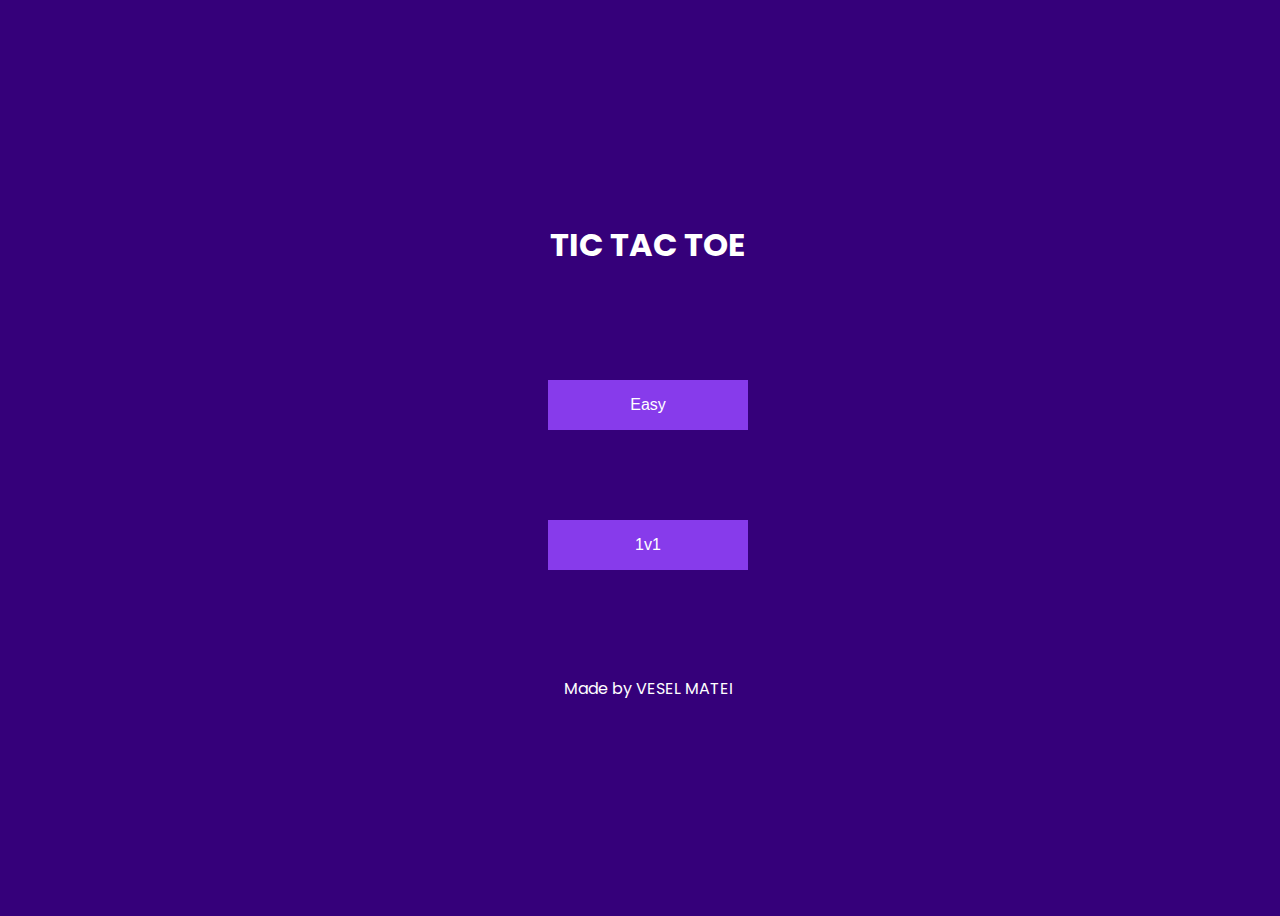
<file: index.html>
<!DOCTYPE html>
<html lang="en">
<head>
    <meta charset="UTF-8">
    <meta http-equiv="X-UA-Compatible" content="IE=edge">
    <meta name="viewport" content="width=device-width, initial-scale=1.0">
    <link rel="stylesheet" href="index.css">
    <link rel="preconnect" href="https://fonts.googleapis.com">
<link rel="preconnect" href="https://fonts.gstatic.com" crossorigin>
<link href="https://fonts.googleapis.com/css2?family=Poppins:wght@500&display=swap" rel="stylesheet">
    <title>TIC TAC TOE</title>
</head>
<body>
    <h1>TIC TAC TOE</h1>
    <a href="game_easy.html"><button>Easy</button></a>
    <a href="game.html"><button>1v1</button></a>
    <div>
        <p>Made by VESEL MATEI</p>
    </div>
</body>
</html>
</file>
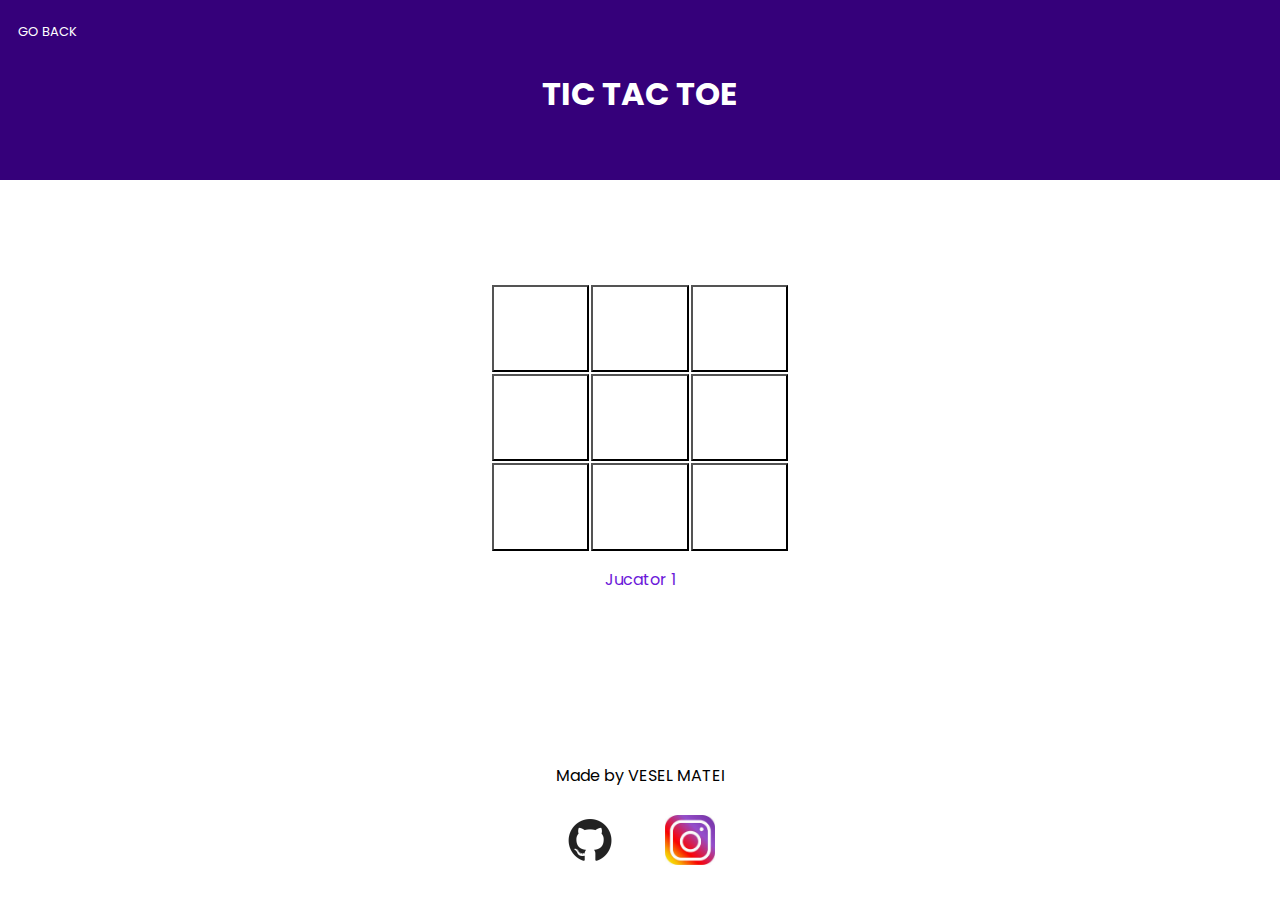
<file: game.html>
<!DOCTYPE html>
<html lang="en">
<head>
    <meta charset="UTF-8">
    <meta http-equiv="X-UA-Compatible" content="IE=edge">
    <meta name="viewport" content="width=device-width, initial-scale=1.0">
    <title>TIC TAC TOE GAME</title>
    <link rel="stylesheet" href="game.css">
    <script src="game.js"></script>
    <link rel="preconnect" href="https://fonts.googleapis.com">
<link rel="preconnect" href="https://fonts.gstatic.com" crossorigin>
<link href="https://fonts.googleapis.com/css2?family=Poppins:wght@500&display=swap" rel="stylesheet">
</head>
<body>
    <div class="header">
        <p ><a id="gb" href="index.html">GO BACK</a></p>
        <div id="l-header">
            <h1 id="title">TIC TAC TOE</h1>
        </div>
        

    </div>
    <div class="content">
        <div class="game">
            <table>
                <tr id="r1">
                    <th ><button class="button" id="1" onclick="move('1')">M</button></th>
                    <th ><button class="button" id="2" onclick="move('2')">M</button></th>
                    <th ><button class="button" id="3" onclick="move('3')">M</button></th>
                </tr>
                <tr id="r2">
                    <th ><button class="button" id="4" onclick="move('4')">M</button></th>
                    <th ><button class="button" id="5" onclick="move('5')">M</button></th>
                    <th ><button class="button" id="6" onclick="move('6')">M</button></th>
                </tr>
                <tr id="r3">
                    <th ><button class="button" id="7" onclick="move('7')">M</button></th>
                    <th ><button class="button" id="8" onclick="move('8')">M</button></th>
                    <th ><button class="button" id="9" onclick="move('9')">M</button></th>
                </tr>
            </table>
            <p id="player">Jucator 1</p>
            <p id="winner"></p>
            <button id="reset" onclick="reset()"></button>
        </div>
        
        <div class="contacts">
            <p id="mv">Made by VESEL MATEI</p>
            <div id="contacts">
                <a href="https://github.com/Matei-thecoder"><img src="github.jpg" alt="github logo" id="github"></a>
                <a href="https://www.instagram.com/veselmatei/"><img src="instagram.jpg" alt="instagram logo" id="instagram"></a>
                
            </div>
        </div>
    </div>
    
</body>
</html>
</file>
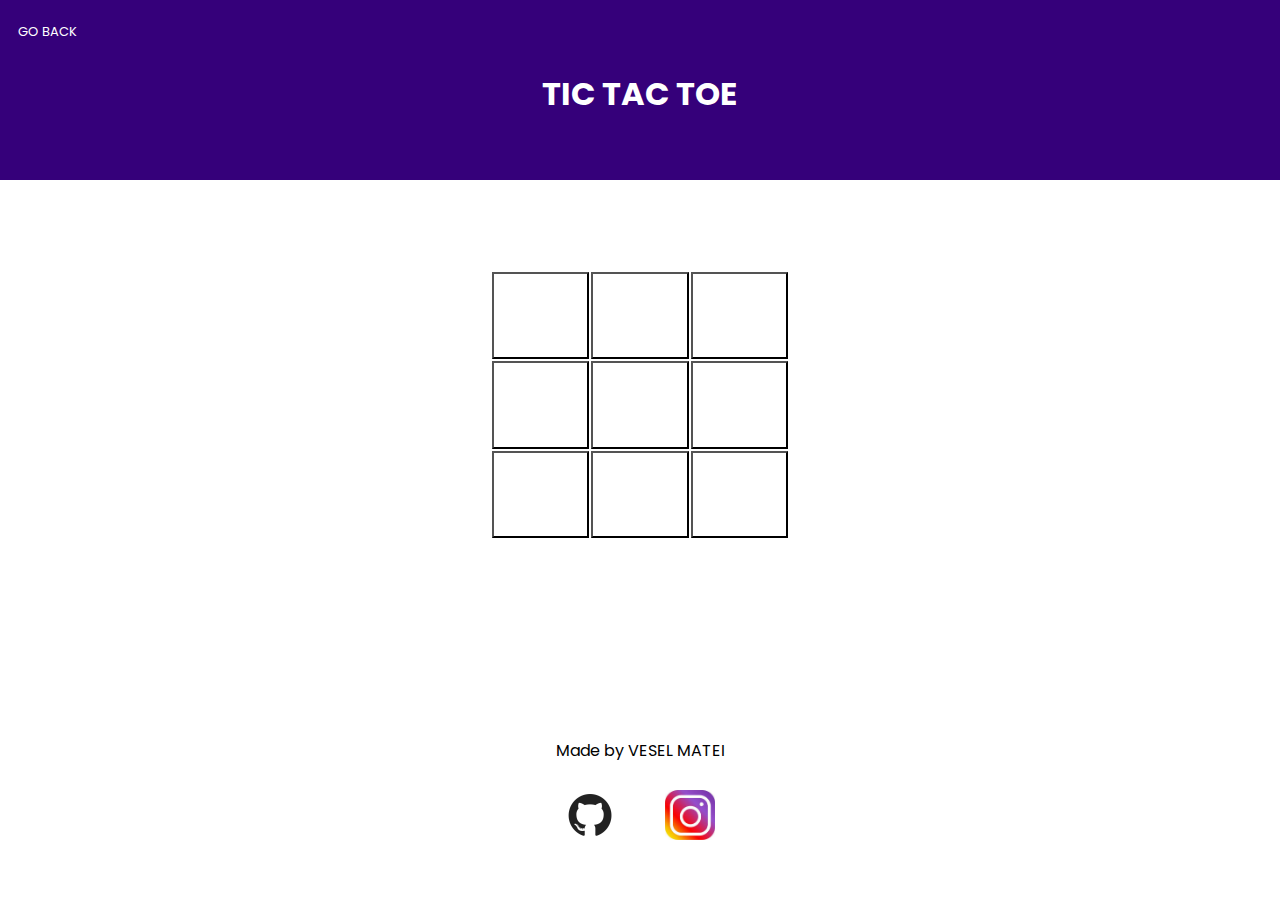
<file: game_easy.html>
<!DOCTYPE html>
<html lang="en">
<head>
    <meta charset="UTF-8">
    <meta http-equiv="X-UA-Compatible" content="IE=edge">
    <meta name="viewport" content="width=device-width, initial-scale=1.0">
    <title>TIC TAC TOE GAME</title>
    <link rel="stylesheet" href="game.css">
    <script src="game_easy.js"></script>
    <link rel="preconnect" href="https://fonts.googleapis.com">
<link rel="preconnect" href="https://fonts.gstatic.com" crossorigin>
<link href="https://fonts.googleapis.com/css2?family=Poppins:wght@500&display=swap" rel="stylesheet">
</head>
<body>
    <div class="header">
        <p ><a id="gb" href="index.html">GO BACK</a></p>
        <div id="l-header">
            <h1 id="title">TIC TAC TOE</h1>
        </div>
        

    </div>
    <div class="content">
        
        
        <div class="game">
            <table>
                <tr id="r1">
                    <th ><button class="button" id="1" onclick="move('1')">M</button></th>
                    <th ><button class="button" id="2" onclick="move('2')">M</button></th>
                    <th ><button class="button" id="3" onclick="move('3')">M</button></th>
                </tr>
                <tr id="r2">
                    <th ><button class="button" id="4" onclick="move('4')">M</button></th>
                    <th ><button class="button" id="5" onclick="move('5')">M</button></th>
                    <th ><button class="button" id="6" onclick="move('6')">M</button></th>
                </tr>
                <tr id="r3">
                    <th ><button class="button" id="7" onclick="move('7')">M</button></th>
                    <th ><button class="button" id="8" onclick="move('8')">M</button></th>
                    <th ><button class="button" id="9" onclick="move('9')">M</button></th>
                </tr>
            </table>
            <p id="player"></p>
            <p id="winner"></p>
            <button id="reset" onclick="reset()"></button>
        </div>
        
        <div class="contacts">
            <p id="mv">Made by VESEL MATEI</p>
            <div id="contacts">
                <a href="https://github.com/Matei-thecoder"><img src="github.jpg" alt="github logo" id="github"></a>
                <a href="https://www.instagram.com/veselmatei/"><img src="instagram.jpg" alt="instagram logo" id="instagram"></a>
                
            </div>
        </div>
    </div>
    
</body>
</html>
</file>
<file: index.css>
h1{
    text-align: center;
    color:white;
}
a{
    text-align: center;
}
body{
    background-color: #35007a;
    display: flex;
    align-items: center;
    justify-content: center;
    flex-direction: column;
    height:100vh;
    width:100vw;
    gap:10vh;
    color:white;
    font-family: 'Poppins', sans-serif;
}
button{
    width:200px;
    background-color:#873beb ;
    border:none;
    height:50px;
    color:white;
    font-size: medium;
}
button:hover{
    background-color: #6b18d9;
}
</file>
<file: game.css>
th,td{
    /*border:1px solid black;*/
    position:relative
}
table{
    width:300px;
    height: 30vh;
    color:white;
    position: absolute;
}
*{
    padding:0;
    margin:0;
    box-sizing: border-box;
}
body{
    /*width:100vw;
    height: 100%;*/
    font-family: 'Poppins', sans-serif;
}
.button{
    color:white;
    background-color: white;
    width:100%;
    height:100%;
}
.button:hover {
    background-color: #873beb;
    color:#873beb;
}
.game{
    position:relative;
    top:20vh;
    display: flex;
    align-items: center;
    justify-content: center;
    color:white;
    flex-direction: column;
}
.content{
    display: flex;
    align-items: center;
    justify-content: center;
    
    flex-direction: column;
    
}
#player{
    position:relative;
    top:23vh;
    
    color:#6b18d9;
}
.header{
    background-color: #35007a;
    height:20vh;
    
}
#l-header{
    display:flex;
    align-items: center;
    justify-content: center;
}
#gb{
    text-decoration: none;
    color:white;
    position:relative;
    top:2vh;
    left:2vh;
    font-size: small;
}
#title{
    position:relative;
    top:5vh;
    color:white;
}
#reset
{
    position:relative;
    top:28vh;
    left:0;
    width:300px;
    height:5vh;
    background-color: white;
    border:none;
    
}
#winner{
    width:300px;
    height:5vh;
    /*background-color: red;*/
    position:relative;
    top:25vh;
    left:0;
    text-align: center;
    display: flex;
    justify-content: center;
    align-items: center;
}
.contacts{
    display: flex;
    align-items: center;
    justify-content: center;
    flex-direction: column;
    text-align: center;
}
#mv{
    position:relative;
    top:52vh;
    left:0;
    text-align: center;
}
#contacts{
    display: flex;
    align-items: center;
    justify-content: center;
    position: relative;
    top:55vh;
    gap:50px;

}
#github{
    width:50px;
    height:50px;
}
#instagram{
    width:50px;
    height:50px;
}
</file>
